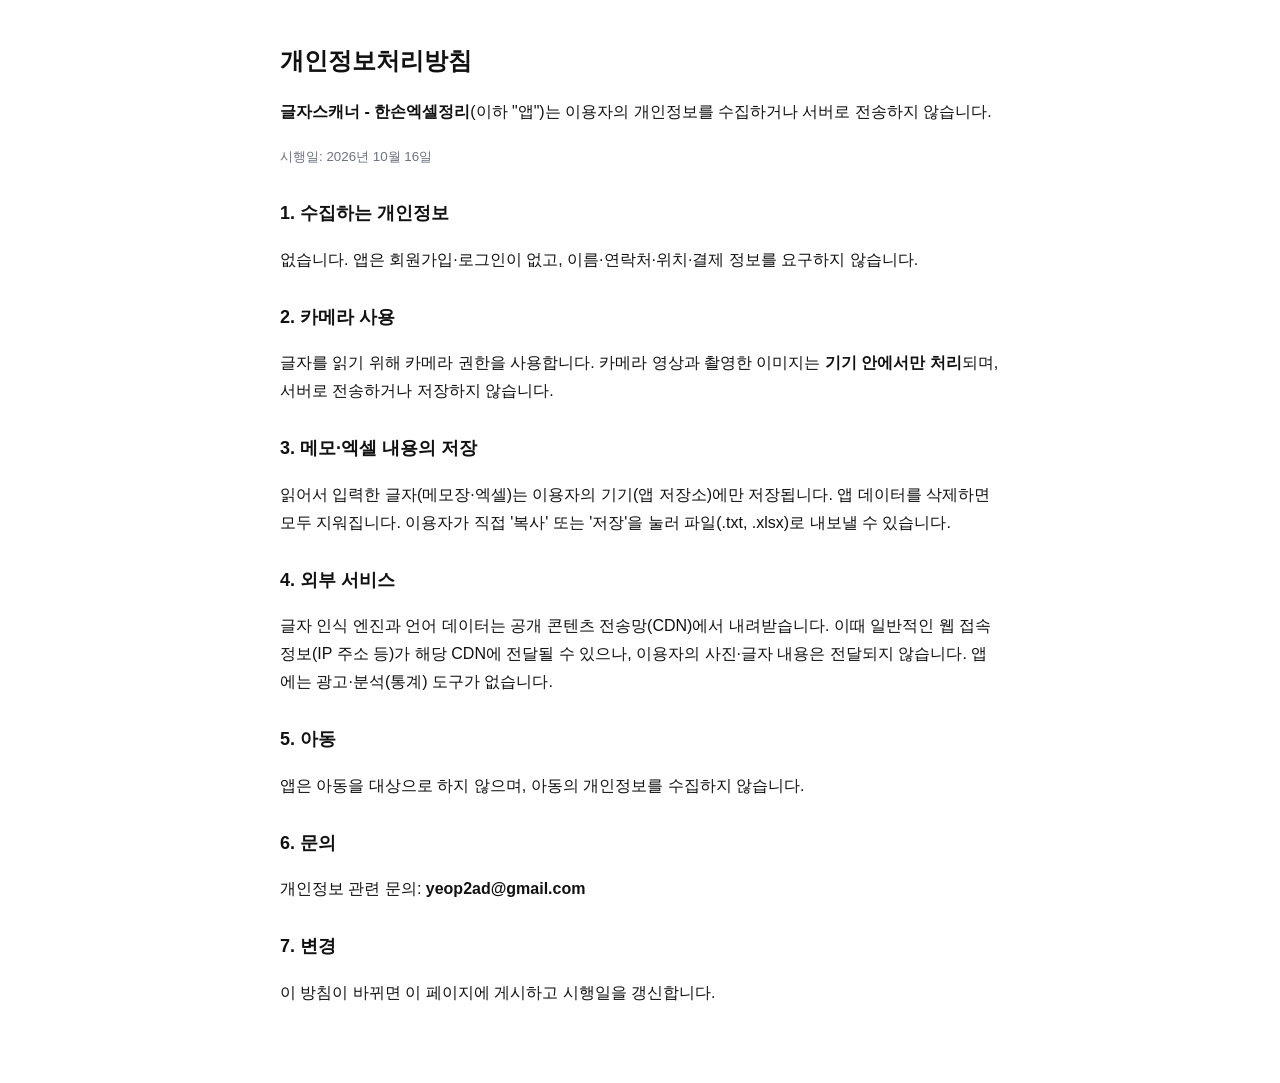
<file: privacy.html>
<!doctype html>
<html lang="ko">
<head>
<meta charset="utf-8">
<meta name="viewport" content="width=device-width, initial-scale=1">
<title>개인정보처리방침 - 글자스캐너</title>
<style>body{font-family:-apple-system,"Malgun Gothic",sans-serif;max-width:720px;margin:0 auto;padding:24px 18px 60px;line-height:1.75;color:#111}h1{font-size:24px}h2{font-size:18px;margin-top:28px}small{color:#6b7280}li{margin:4px 0}</style>
</head>
<body>
<h1>개인정보처리방침</h1>
<p><b>글자스캐너 - 한손엑셀정리</b>(이하 "앱")는 이용자의 개인정보를 수집하거나 서버로 전송하지 않습니다.</p>
<small>시행일: 2026년 10월 16일</small>

<h2>1. 수집하는 개인정보</h2>
<p>없습니다. 앱은 회원가입·로그인이 없고, 이름·연락처·위치·결제 정보를 요구하지 않습니다.</p>

<h2>2. 카메라 사용</h2>
<p>글자를 읽기 위해 카메라 권한을 사용합니다. 카메라 영상과 촬영한 이미지는 <b>기기 안에서만 처리</b>되며, 서버로 전송하거나 저장하지 않습니다.</p>

<h2>3. 메모·엑셀 내용의 저장</h2>
<p>읽어서 입력한 글자(메모장·엑셀)는 이용자의 기기(앱 저장소)에만 저장됩니다. 앱 데이터를 삭제하면 모두 지워집니다. 이용자가 직접 '복사' 또는 '저장'을 눌러 파일(.txt, .xlsx)로 내보낼 수 있습니다.</p>

<h2>4. 외부 서비스</h2>
<p>글자 인식 엔진과 언어 데이터는 공개 콘텐츠 전송망(CDN)에서 내려받습니다. 이때 일반적인 웹 접속 정보(IP 주소 등)가 해당 CDN에 전달될 수 있으나, 이용자의 사진·글자 내용은 전달되지 않습니다. 앱에는 광고·분석(통계) 도구가 없습니다.</p>

<h2>5. 아동</h2>
<p>앱은 아동을 대상으로 하지 않으며, 아동의 개인정보를 수집하지 않습니다.</p>

<h2>6. 문의</h2>
<p>개인정보 관련 문의: <b>yeop2ad@gmail.com</b></p>

<h2>7. 변경</h2>
<p>이 방침이 바뀌면 이 페이지에 게시하고 시행일을 갱신합니다.</p>
</body>
</html>
</file>
